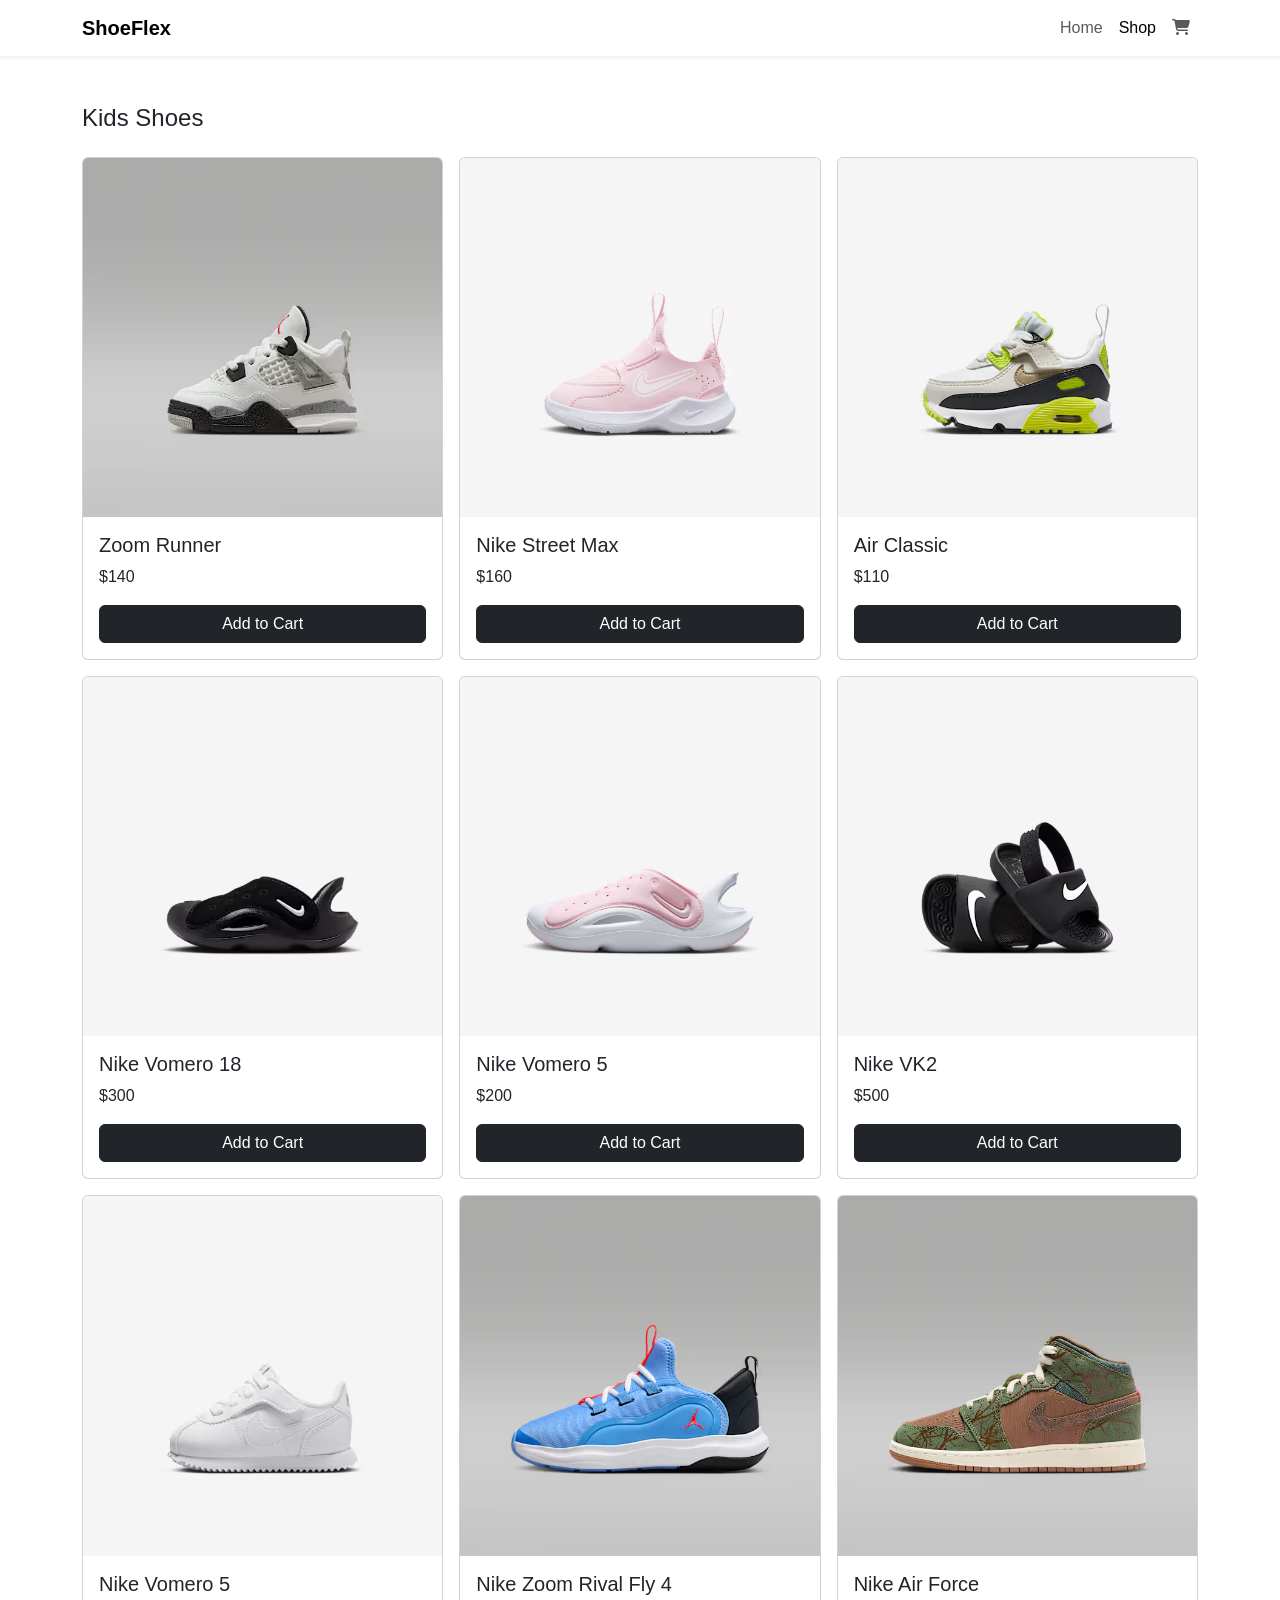
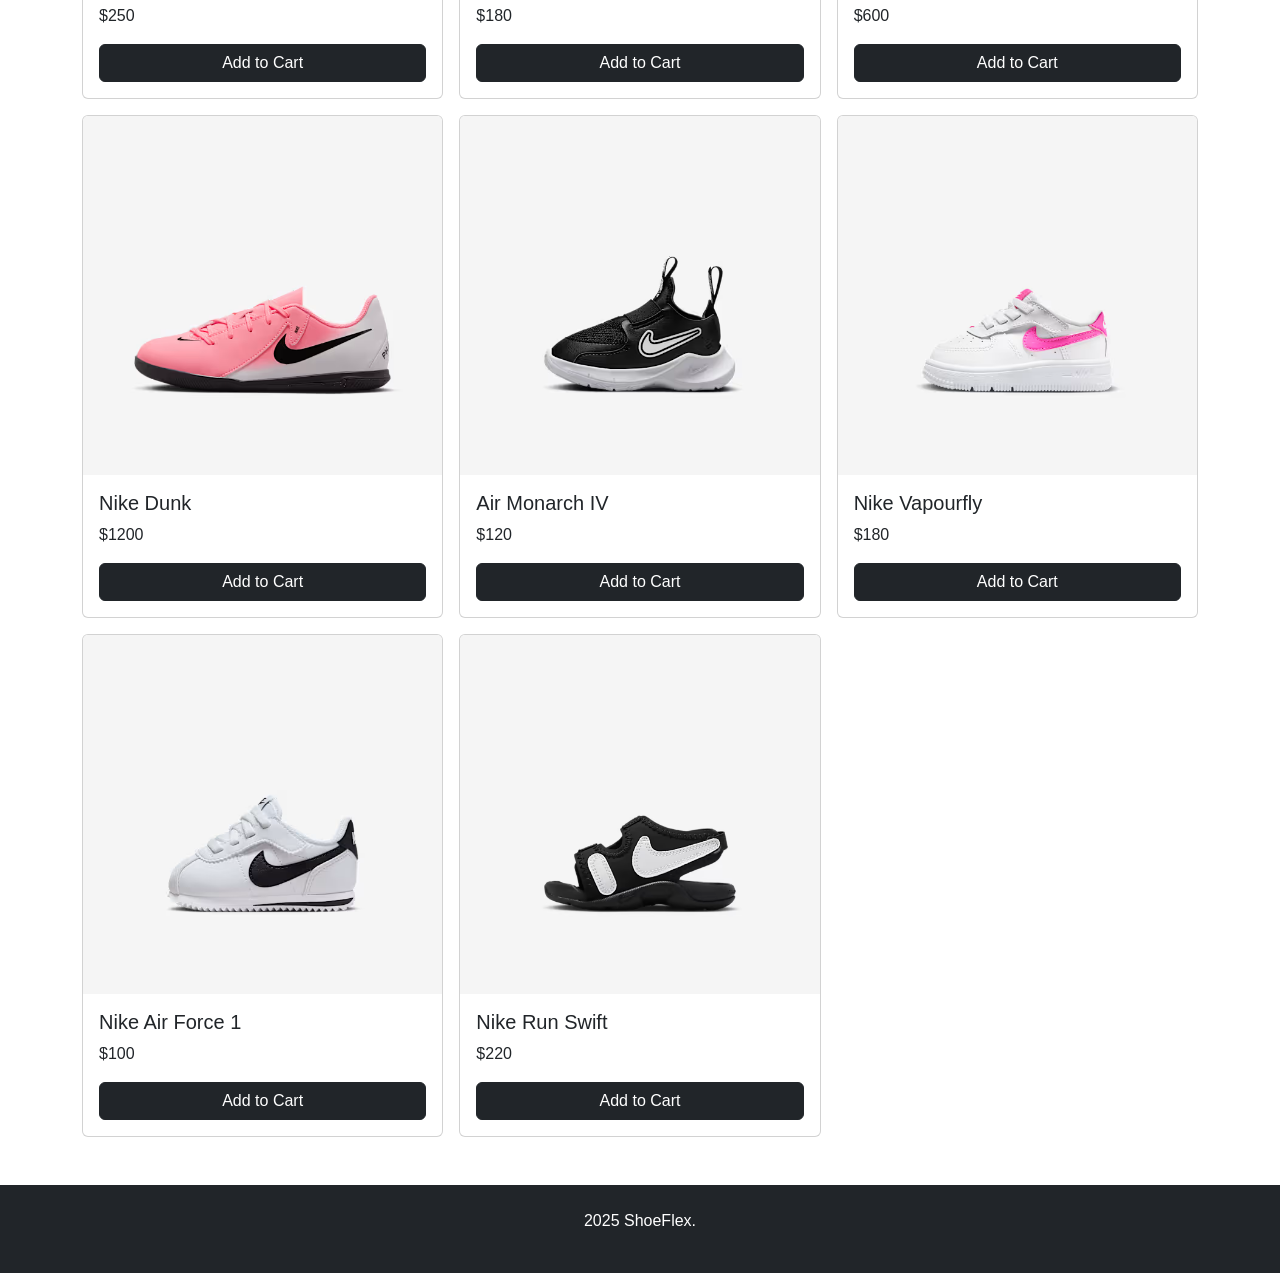
<file: kids.html>
<!DOCTYPE html>
<html lang="en">

<head>
    <meta charset="UTF-8" />
    <meta name="viewport" content="width=device-width, initial-scale=1.0" />
    <title>ShoeFlex | Kids Shoes</title>
    <link href="https://cdn.jsdelivr.net/npm/bootstrap@5.3.3/dist/css/bootstrap.min.css" rel="stylesheet" />
    <link href="https://cdnjs.cloudflare.com/ajax/libs/font-awesome/6.5.0/css/all.min.css" rel="stylesheet" />
    <style>
        body {
            font-family: 'Inter', sans-serif;
        }

       
    </style>
</head>

<body>

    <div class="main">
        <nav class="navbar navbar-expand-lg navbar-light bg-white shadow-sm">
            <div class="container">
                <a class="navbar-brand fw-bold" href="#">ShoeFlex</a>
                <button class="navbar-toggler" type="button" data-bs-toggle="collapse" data-bs-target="#navbarNav">
                    <span class="navbar-toggler-icon"></span>
                </button>
                <div class="collapse navbar-collapse" id="navbarNav">
                    <ul class="navbar-nav ms-auto">
                        <li class="nav-item"><a class="nav-link" href="index.html">Home</a></li>
                        <li class="nav-item"><a class="nav-link active" href="#">Shop</a></li>
                        <li class="nav-item"><a class="nav-link" href="#"><i class="fas fa-shopping-cart"></i></a></li>
                    </ul>
                </div>
            </div>
        </nav>


        <div class="container py-5">
            <div class="row">
                <div class="col-md-12">
                    <div class="d-flex justify-content-between align-items-center mb-3">
                        <h4>Kids Shoes</h4>

                    </div>
                    <div class="row g-3">
                        <div class="col-md-4">
                            <div class="card product-card">
                                <img src="im51.avif" class="card-img-top" alt="Shoe">
                                <div class="card-body">
                                    <h5 class="card-title">Zoom Runner</h5>
                                    <p class="card-text">$140</p>
                                    <a href="#" class="btn btn-dark w-100">Add to Cart</a>
                                </div>
                            </div>
                        </div>
                        <div class="col-md-4">
                            <div class="card product-card">
                                <img src="im52.avif" class="card-img-top" alt="Shoe">
                                <div class="card-body">
                                    <h5 class="card-title">Nike Street Max</h5>
                                    <p class="card-text">$160</p>
                                    <a href="#" class="btn btn-dark w-100">Add to Cart</a>
                                </div>
                            </div>
                        </div>
                        <div class="col-md-4">
                            <div class="card product-card">
                                <img src="im53.avif" class="card-img-top" alt="Shoe">
                                <div class="card-body">
                                    <h5 class="card-title">Air Classic</h5>
                                    <p class="card-text">$110</p>
                                    <a href="#" class="btn btn-dark w-100">Add to Cart</a>
                                </div>
                            </div>
                        </div>
                        <div class="col-md-4">
                            <div class="card product-card">
                                <img src="im54.avif" class="card-img-top" alt="Shoe">
                                <div class="card-body">
                                    <h5 class="card-title">Nike Vomero 18</h5>
                                    <p class="card-text">$300</p>
                                    <a href="#" class="btn btn-dark w-100">Add to Cart</a>
                                </div>
                            </div>
                        </div>
                        <div class="col-md-4">
                            <div class="card product-card">
                                <img src="im55.avif" class="card-img-top" alt="Shoe">
                                <div class="card-body">
                                    <h5 class="card-title">Nike Vomero 5</h5>
                                    <p class="card-text">$200</p>
                                    <a href="#" class="btn btn-dark w-100">Add to Cart</a>
                                </div>
                            </div>
                        </div>
                        <div class="col-md-4">
                            <div class="card product-card">
                                <img src="im56.avif" class="card-img-top" alt="Shoe">
                                <div class="card-body">
                                    <h5 class="card-title">Nike VK2</h5>
                                    <p class="card-text">$500</p>
                                    <a href="#" class="btn btn-dark w-100">Add to Cart</a>
                                </div>
                            </div>
                        </div>
                        <div class="col-md-4">
                            <div class="card product-card">
                                <img src="im57.avif" class="card-img-top" alt="Shoe">
                                <div class="card-body">
                                    <h5 class="card-title">Nike Vomero 5</h5>
                                    <p class="card-text">$250</p>
                                    <a href="#" class="btn btn-dark w-100">Add to Cart</a>
                                </div>
                            </div>
                        </div>
                        <div class="col-md-4">
                            <div class="card product-card">
                                <img src="im58.avif" class="card-img-top" alt="Shoe">
                                <div class="card-body">
                                    <h5 class="card-title">Nike Zoom Rival Fly 4</h5>
                                    <p class="card-text">$180</p>
                                    <a href="#" class="btn btn-dark w-100">Add to Cart</a>
                                </div>
                            </div>
                        </div>
                        <div class="col-md-4">
                            <div class="card product-card">
                                <img src="im59.avif" class="card-img-top" alt="Shoe">
                                <div class="card-body">
                                    <h5 class="card-title">Nike Air Force</h5>
                                    <p class="card-text">$600</p>
                                    <a href="#" class="btn btn-dark w-100">Add to Cart</a>
                                </div>
                            </div>
                        </div>
                        <div class="col-md-4">
                            <div class="card product-card">
                                <img src="im60.avif" class="card-img-top" alt="Shoe">
                                <div class="card-body">
                                    <h5 class="card-title">Nike Dunk</h5>
                                    <p class="card-text">$1200</p>
                                    <a href="#" class="btn btn-dark w-100">Add to Cart</a>
                                </div>
                            </div>
                        </div>
                        <div class="col-md-4">
                            <div class="card product-card">
                                <img src="im64.avif" class="card-img-top" alt="Shoe">
                                <div class="card-body">
                                    <h5 class="card-title">Air Monarch IV</h5>
                                    <p class="card-text">$120</p>
                                    <a href="#" class="btn btn-dark w-100">Add to Cart</a>
                                </div>
                            </div>
                        </div>
                        <div class="col-md-4">
                            <div class="card product-card">
                                <img src="im62.avif" class="card-img-top" alt="Shoe">
                                <div class="card-body">
                                    <h5 class="card-title">Nike Vapourfly</h5>
                                    <p class="card-text">$180</p>
                                    <a href="#" class="btn btn-dark w-100">Add to Cart</a>
                                </div>
                            </div>
                        </div>
                        <div class="col-md-4">
                            <div class="card product-card">
                                <img src="im63.avif" class="card-img-top" alt="Shoe">
                                <div class="card-body">
                                    <h5 class="card-title">Nike Air Force 1</h5>
                                    <p class="card-text">$100</p>
                                    <a href="#" class="btn btn-dark w-100">Add to Cart</a>
                                </div>
                            </div>
                        </div>
                        <div class="col-md-4">
                            <div class="card product-card">
                                <img src="im65.avif" class="card-img-top" alt="Shoe">
                                <div class="card-body">
                                    <h5 class="card-title">Nike Run Swift</h5>
                                    <p class="card-text">$220</p>
                                    <a href="#" class="btn btn-dark w-100">Add to Cart</a>
                                </div>
                            </div>
                        </div>

                    </div>
                </div>
            </div>
        </div>



        <footer class="bg-dark text-white text-center py-4">
            <div class="container">
                <p> 2025 ShoeFlex.</p>
            </div>
        </footer>
    </div>
    <script src="https://cdn.jsdelivr.net/npm/bootstrap@5.3.3/dist/js/bootstrap.bundle.min.js"></script>
    <script src="script.js"></script>
</body>

</html>
</file>
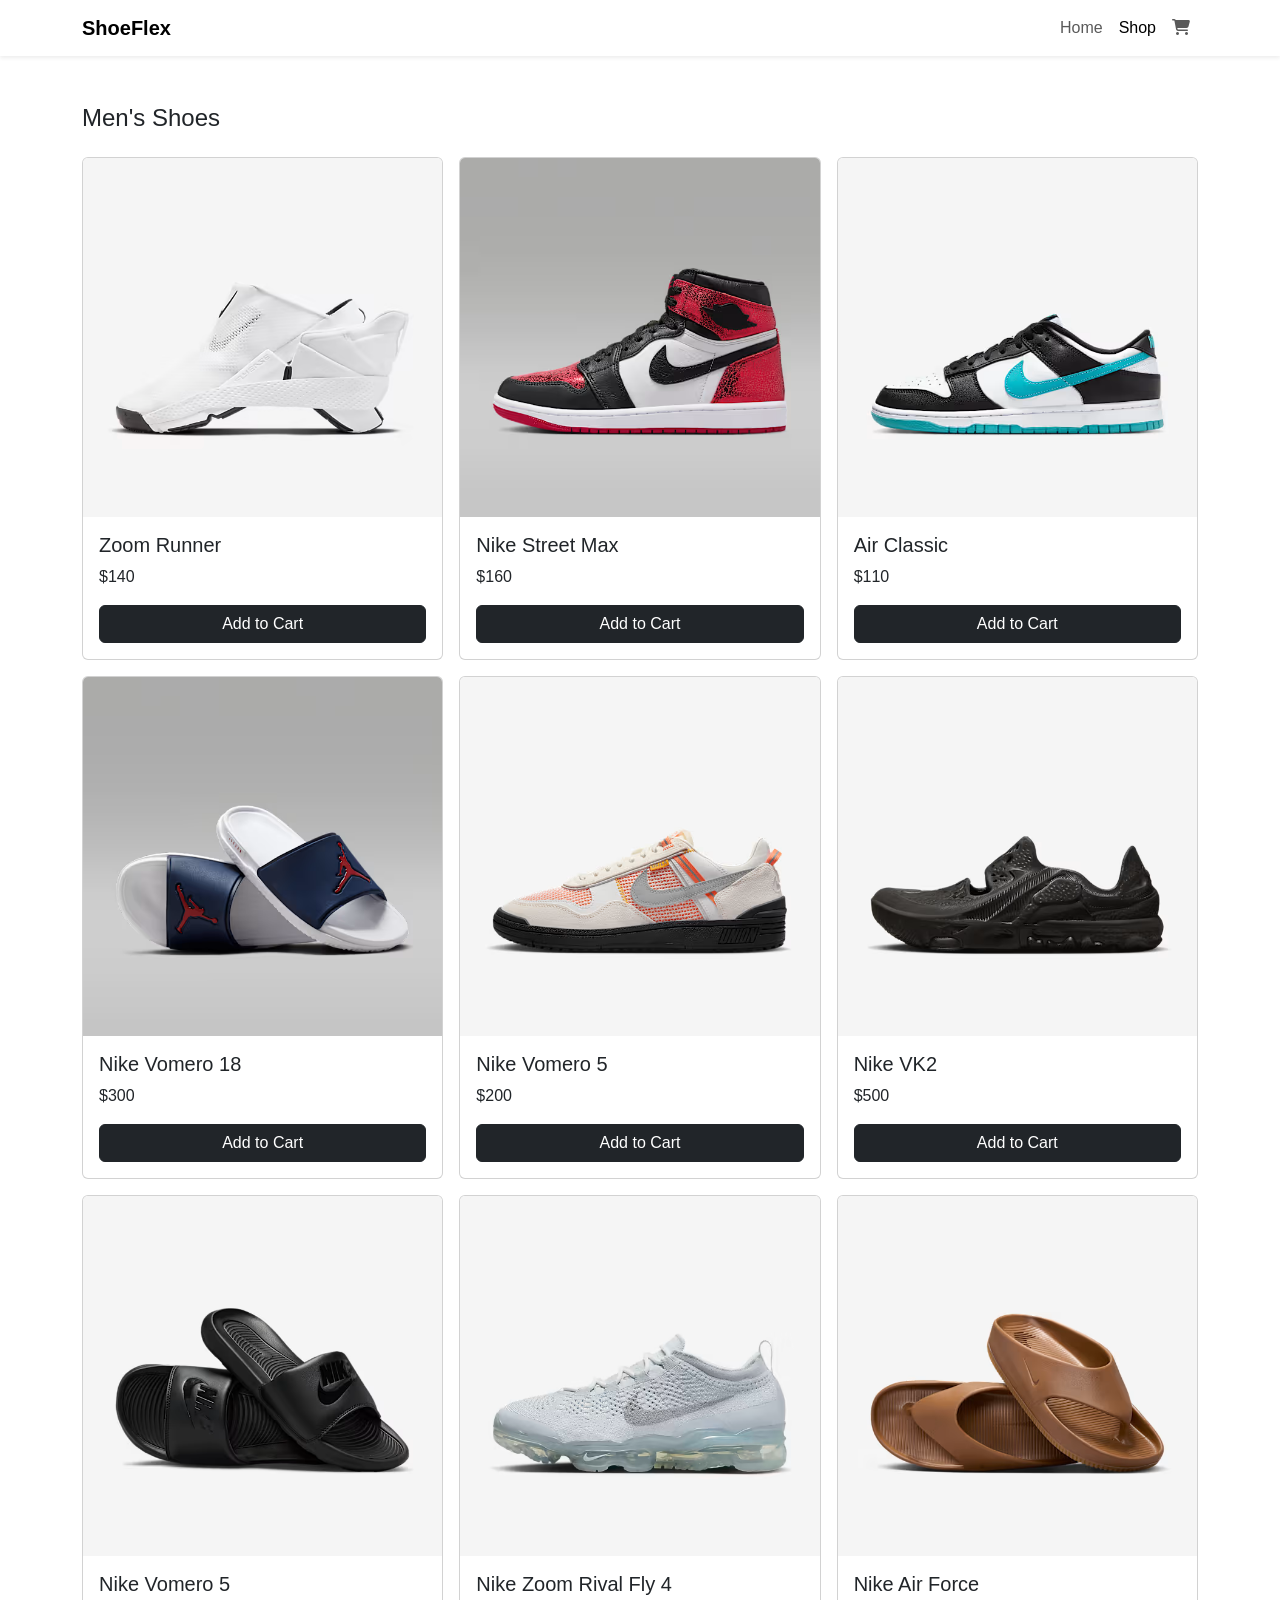
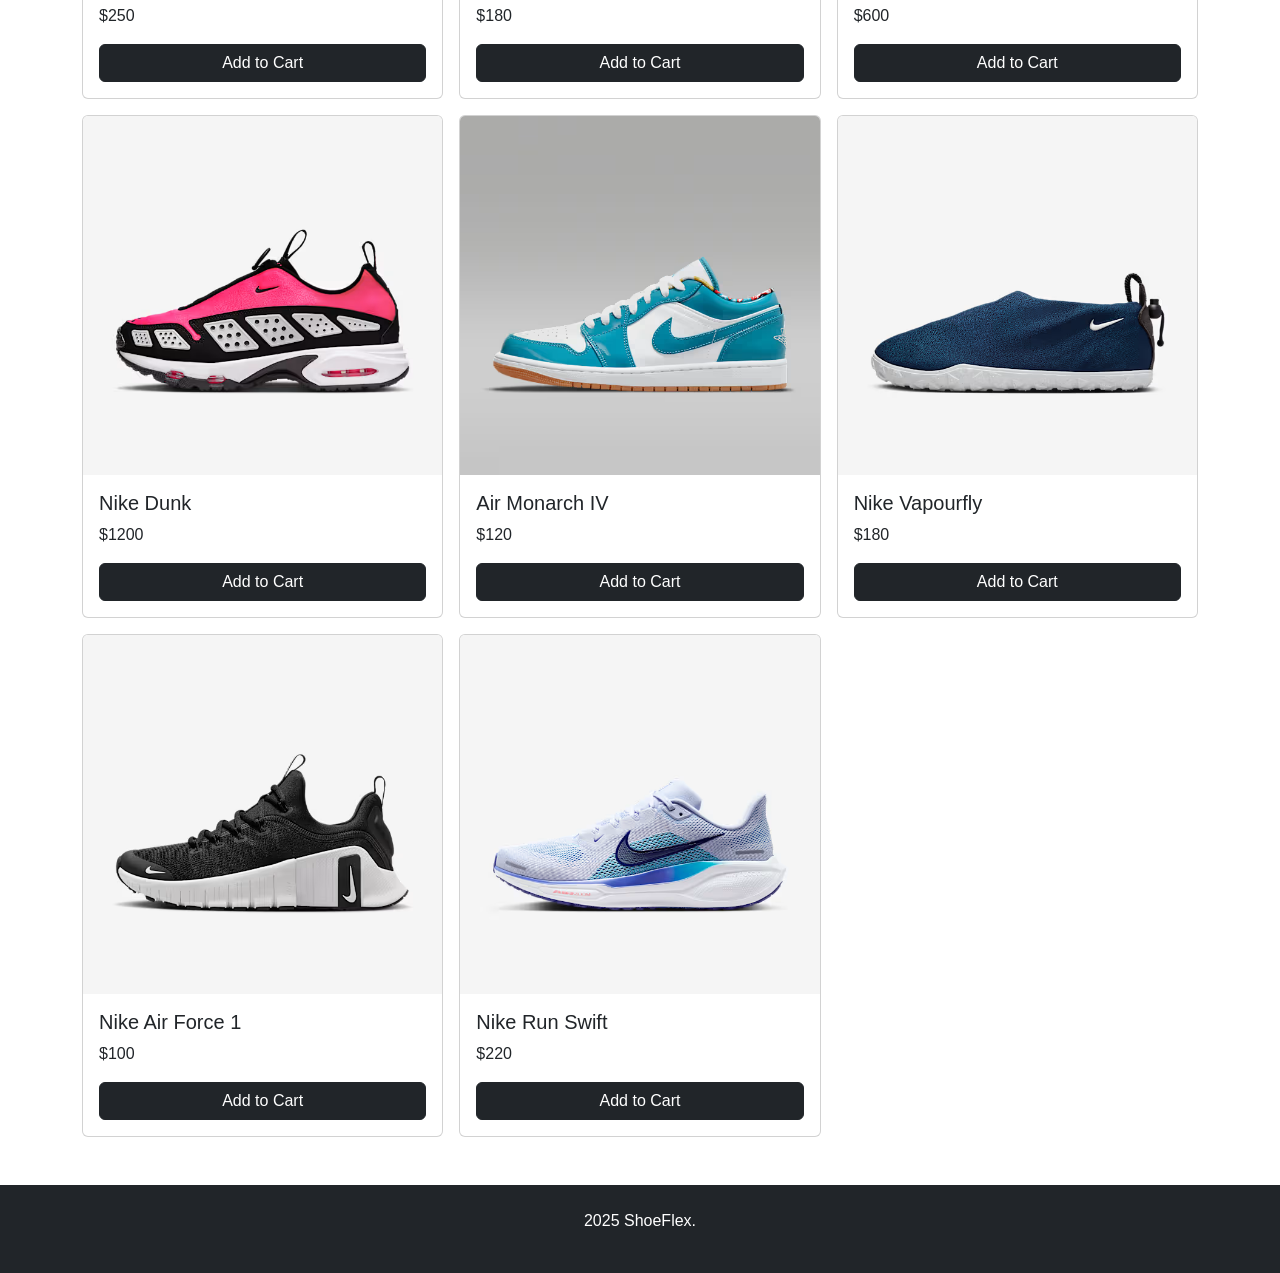
<file: men.html>
<!DOCTYPE html>
<html lang="en">

<head>
    <meta charset="UTF-8" />
    <meta name="viewport" content="width=device-width, initial-scale=1.0" />
    <title>ShoeFlex | Men's Shoes</title>
    <link href="https://cdn.jsdelivr.net/npm/bootstrap@5.3.3/dist/css/bootstrap.min.css" rel="stylesheet" />
    <link href="https://cdnjs.cloudflare.com/ajax/libs/font-awesome/6.5.0/css/all.min.css" rel="stylesheet" />
    <style>
        body {
            font-family: 'Inter', sans-serif;
        }

       
    </style>
</head>

<body>

    <div class="main">
        <nav class="navbar navbar-expand-lg navbar-light bg-white shadow-sm">
            <div class="container">
                <a class="navbar-brand fw-bold" href="#">ShoeFlex</a>
                <button class="navbar-toggler" type="button" data-bs-toggle="collapse" data-bs-target="#navbarNav">
                    <span class="navbar-toggler-icon"></span>
                </button>
                <div class="collapse navbar-collapse" id="navbarNav">
                    <ul class="navbar-nav ms-auto">
                        <li class="nav-item"><a class="nav-link" href="index.html">Home</a></li>
                        <li class="nav-item"><a class="nav-link active" href="#">Shop</a></li>
                        <li class="nav-item"><a class="nav-link" href="#"><i class="fas fa-shopping-cart"></i></a></li>
                    </ul>
                </div>
            </div>
        </nav>


        <div class="container py-5">
            <div class="row">
                <div class="col-md-12">
                    <div class="d-flex justify-content-between align-items-center mb-3">
                        <h4>Men's Shoes</h4>

                    </div>
                    <div class="row g-3">
                        <div class="col-md-4">
                            <div class="card product-card">
                                <img src="im1.avif" class="card-img-top" alt="Shoe">
                                <div class="card-body">
                                    <h5 class="card-title">Zoom Runner</h5>
                                    <p class="card-text">$140</p>
                                    <a href="#" class="btn btn-dark w-100">Add to Cart</a>
                                </div>
                            </div>
                        </div>
                        <div class="col-md-4">
                            <div class="card product-card">
                                <img src="im2.avif" class="card-img-top" alt="Shoe">
                                <div class="card-body">
                                    <h5 class="card-title">Nike Street Max</h5>
                                    <p class="card-text">$160</p>
                                    <a href="#" class="btn btn-dark w-100">Add to Cart</a>
                                </div>
                            </div>
                        </div>
                        <div class="col-md-4">
                            <div class="card product-card">
                                <img src="im3.avif" class="card-img-top" alt="Shoe">
                                <div class="card-body">
                                    <h5 class="card-title">Air Classic</h5>
                                    <p class="card-text">$110</p>
                                    <a href="#" class="btn btn-dark w-100">Add to Cart</a>
                                </div>
                            </div>
                        </div>
                        <div class="col-md-4">
                            <div class="card product-card">
                                <img src="im4.avif" class="card-img-top" alt="Shoe">
                                <div class="card-body">
                                    <h5 class="card-title">Nike Vomero 18</h5>
                                    <p class="card-text">$300</p>
                                    <a href="#" class="btn btn-dark w-100">Add to Cart</a>
                                </div>
                            </div>
                        </div>
                        <div class="col-md-4">
                            <div class="card product-card">
                                <img src="im5.avif" class="card-img-top" alt="Shoe">
                                <div class="card-body">
                                    <h5 class="card-title">Nike Vomero 5</h5>
                                    <p class="card-text">$200</p>
                                    <a href="#" class="btn btn-dark w-100">Add to Cart</a>
                                </div>
                            </div>
                        </div>
                        <div class="col-md-4">
                            <div class="card product-card">
                                <img src="im6.avif" class="card-img-top" alt="Shoe">
                                <div class="card-body">
                                    <h5 class="card-title">Nike VK2</h5>
                                    <p class="card-text">$500</p>
                                    <a href="#" class="btn btn-dark w-100">Add to Cart</a>
                                </div>
                            </div>
                        </div>
                        <div class="col-md-4">
                            <div class="card product-card">
                                <img src="im7.avif" class="card-img-top" alt="Shoe">
                                <div class="card-body">
                                    <h5 class="card-title">Nike Vomero 5</h5>
                                    <p class="card-text">$250</p>
                                    <a href="#" class="btn btn-dark w-100">Add to Cart</a>
                                </div>
                            </div>
                        </div>
                        <div class="col-md-4">
                            <div class="card product-card">
                                <img src="im8.avif" class="card-img-top" alt="Shoe">
                                <div class="card-body">
                                    <h5 class="card-title">Nike Zoom Rival Fly 4</h5>
                                    <p class="card-text">$180</p>
                                    <a href="#" class="btn btn-dark w-100">Add to Cart</a>
                                </div>
                            </div>
                        </div>
                        <div class="col-md-4">
                            <div class="card product-card">
                                <img src="im9.avif" class="card-img-top" alt="Shoe">
                                <div class="card-body">
                                    <h5 class="card-title">Nike Air Force</h5>
                                    <p class="card-text">$600</p>
                                    <a href="#" class="btn btn-dark w-100">Add to Cart</a>
                                </div>
                            </div>
                        </div>
                        <div class="col-md-4">
                            <div class="card product-card">
                                <img src="im10.avif" class="card-img-top" alt="Shoe">
                                <div class="card-body">
                                    <h5 class="card-title">Nike Dunk</h5>
                                    <p class="card-text">$1200</p>
                                    <a href="#" class="btn btn-dark w-100">Add to Cart</a>
                                </div>
                            </div>
                        </div>
                        <div class="col-md-4">
                            <div class="card product-card">
                                <img src="im11.avif" class="card-img-top" alt="Shoe">
                                <div class="card-body">
                                    <h5 class="card-title">Air Monarch IV</h5>
                                    <p class="card-text">$120</p>
                                    <a href="#" class="btn btn-dark w-100">Add to Cart</a>
                                </div>
                            </div>
                        </div>
                        <div class="col-md-4">
                            <div class="card product-card">
                                <img src="im12.avif" class="card-img-top" alt="Shoe">
                                <div class="card-body">
                                    <h5 class="card-title">Nike Vapourfly</h5>
                                    <p class="card-text">$180</p>
                                    <a href="#" class="btn btn-dark w-100">Add to Cart</a>
                                </div>
                            </div>
                        </div>
                        <div class="col-md-4">
                            <div class="card product-card">
                                <img src="25.avif" class="card-img-top" alt="Shoe">
                                <div class="card-body">
                                    <h5 class="card-title">Nike Air Force 1</h5>
                                    <p class="card-text">$100</p>
                                    <a href="#" class="btn btn-dark w-100">Add to Cart</a>
                                </div>
                            </div>
                        </div>
                        <div class="col-md-4">
                            <div class="card product-card">
                                <img src="24.avif" class="card-img-top" alt="Shoe">
                                <div class="card-body">
                                    <h5 class="card-title">Nike Run Swift</h5>
                                    <p class="card-text">$220</p>
                                    <a href="#" class="btn btn-dark w-100">Add to Cart</a>
                                </div>
                            </div>
                        </div>

                    </div>
                </div>
            </div>
        </div>



        <footer class="bg-dark text-white text-center py-4">
            <div class="container">
                <p> 2025 ShoeFlex.</p>
            </div>
        </footer>
    </div>
    <script src="https://cdn.jsdelivr.net/npm/bootstrap@5.3.3/dist/js/bootstrap.bundle.min.js"></script>
    <script src="script.js"></script>
</body>

</html>
</file>
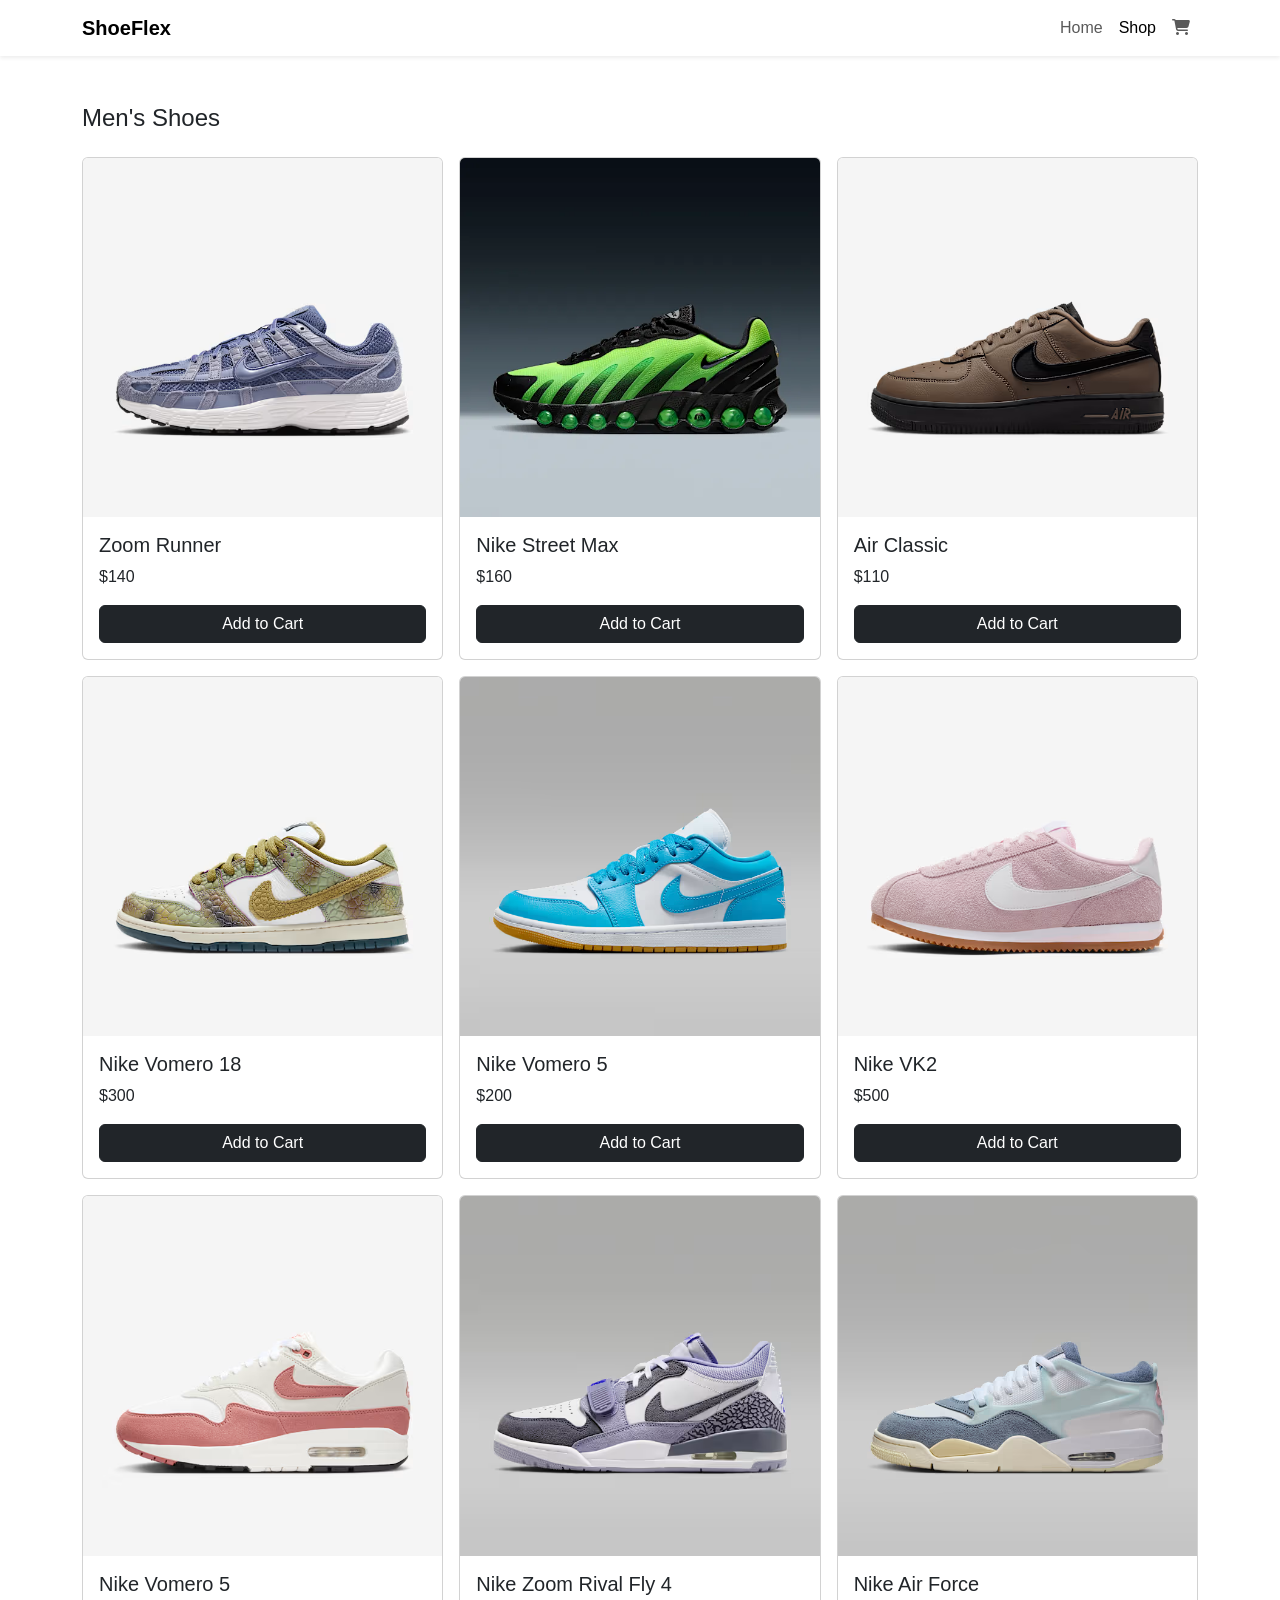
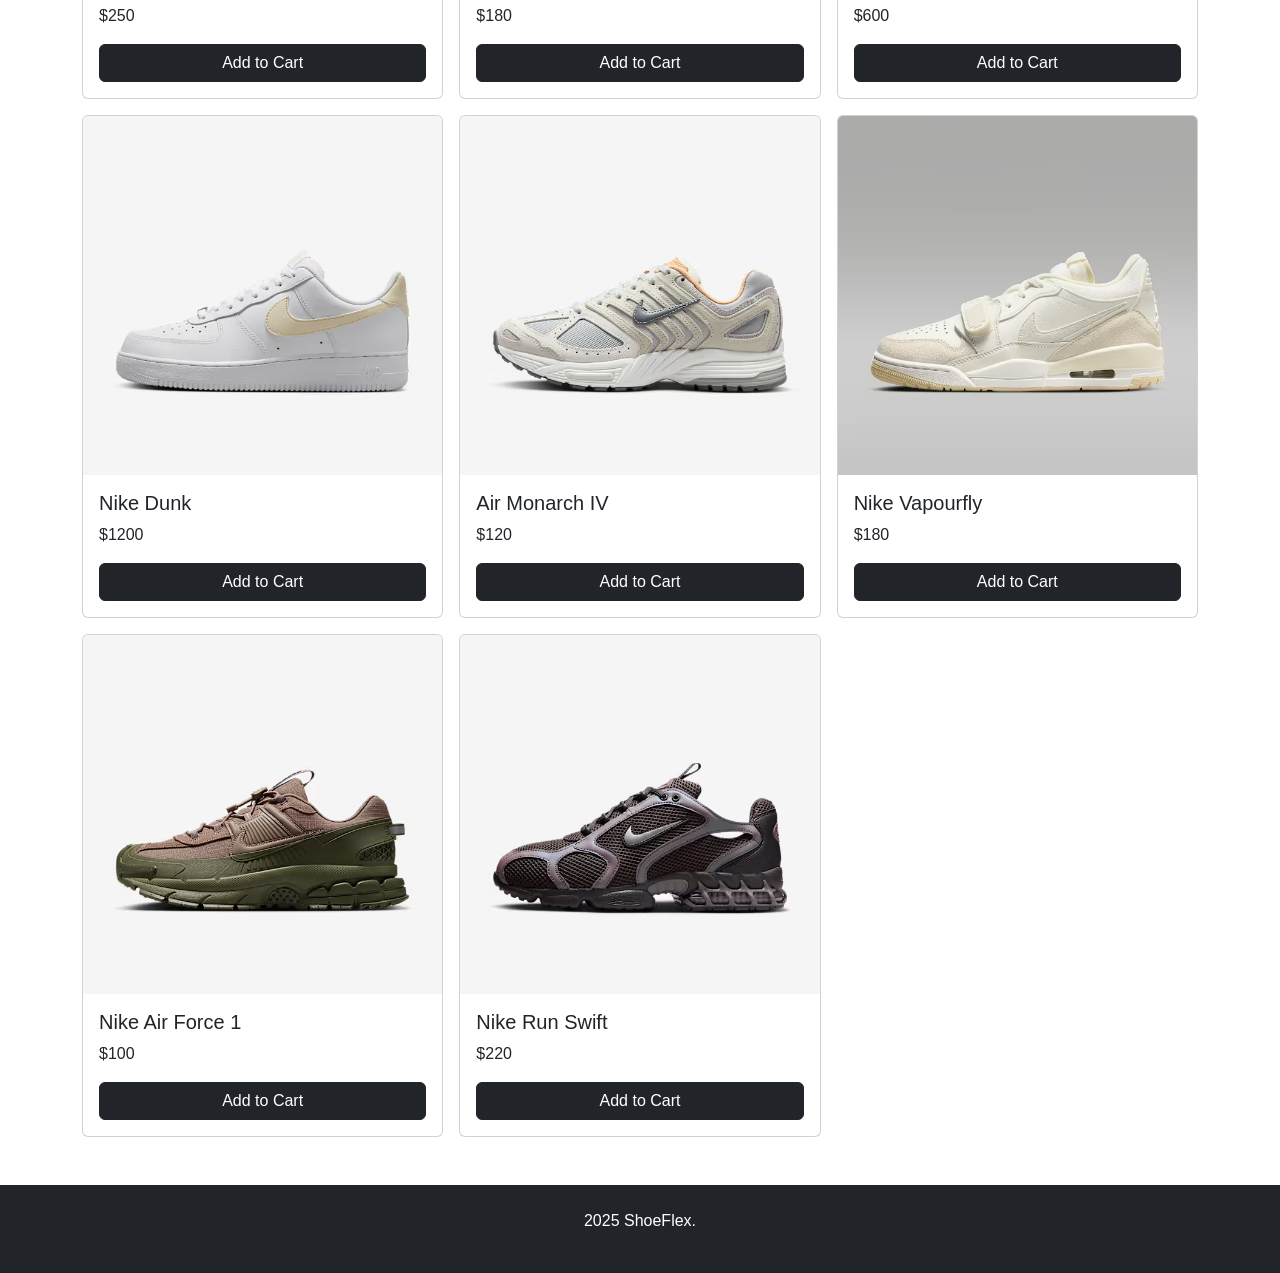
<file: sale.html>
<!DOCTYPE html>
<html lang="en">

<head>
    <meta charset="UTF-8" />
    <meta name="viewport" content="width=device-width, initial-scale=1.0" />
    <title>ShoeFlex | Men's Shoes</title>
    <link href="https://cdn.jsdelivr.net/npm/bootstrap@5.3.3/dist/css/bootstrap.min.css" rel="stylesheet" />
    <link href="https://cdnjs.cloudflare.com/ajax/libs/font-awesome/6.5.0/css/all.min.css" rel="stylesheet" />
    <style>
        body {
            font-family: 'Inter', sans-serif;
        }

       
    </style>
</head>

<body>

    <div class="main">
        <nav class="navbar navbar-expand-lg navbar-light bg-white shadow-sm">
            <div class="container">
                <a class="navbar-brand fw-bold" href="#">ShoeFlex</a>
                <button class="navbar-toggler" type="button" data-bs-toggle="collapse" data-bs-target="#navbarNav">
                    <span class="navbar-toggler-icon"></span>
                </button>
                <div class="collapse navbar-collapse" id="navbarNav">
                    <ul class="navbar-nav ms-auto">
                        <li class="nav-item"><a class="nav-link" href="index.html">Home</a></li>
                        <li class="nav-item"><a class="nav-link active" href="#">Shop</a></li>
                        <li class="nav-item"><a class="nav-link" href="#"><i class="fas fa-shopping-cart"></i></a></li>
                    </ul>
                </div>
            </div>
        </nav>


        <div class="container py-5">
            <div class="row">
                <div class="col-md-12">
                    <div class="d-flex justify-content-between align-items-center mb-3">
                        <h4>Men's Shoes</h4>

                    </div>
                    <div class="row g-3">
                        <div class="col-md-4">
                            <div class="card product-card">
                                <img src="s1.avif" class="card-img-top" alt="Shoe">
                                <div class="card-body">
                                    <h5 class="card-title">Zoom Runner</h5>
                                    <p class="card-text">$140</p>
                                    <a href="#" class="btn btn-dark w-100">Add to Cart</a>
                                </div>
                            </div>
                        </div>
                        <div class="col-md-4">
                            <div class="card product-card">
                                <img src="AIR+MAX+DN8+AMD.png" class="card-img-top" alt="Shoe">
                                <div class="card-body">
                                    <h5 class="card-title">Nike Street Max</h5>
                                    <p class="card-text">$160</p>
                                    <a href="#" class="btn btn-dark w-100">Add to Cart</a>
                                </div>
                            </div>
                        </div>
                        <div class="col-md-4">
                            <div class="card product-card">
                                <img src="s11.avif" class="card-img-top" alt="Shoe">
                                <div class="card-body">
                                    <h5 class="card-title">Air Classic</h5>
                                    <p class="card-text">$110</p>
                                    <a href="#" class="btn btn-dark w-100">Add to Cart</a>
                                </div>
                            </div>
                        </div>
                        <div class="col-md-4">
                            <div class="card product-card">
                                <img src="s12.avif" class="card-img-top" alt="Shoe">
                                <div class="card-body">
                                    <h5 class="card-title">Nike Vomero 18</h5>
                                    <p class="card-text">$300</p>
                                    <a href="#" class="btn btn-dark w-100">Add to Cart</a>
                                </div>
                            </div>
                        </div>
                        <div class="col-md-4">
                            <div class="card product-card">
                                <img src="s13.avif" class="card-img-top" alt="Shoe">
                                <div class="card-body">
                                    <h5 class="card-title">Nike Vomero 5</h5>
                                    <p class="card-text">$200</p>
                                    <a href="#" class="btn btn-dark w-100">Add to Cart</a>
                                </div>
                            </div>
                        </div>
                        <div class="col-md-4">
                            <div class="card product-card">
                                <img src="s14.avif" class="card-img-top" alt="Shoe">
                                <div class="card-body">
                                    <h5 class="card-title">Nike VK2</h5>
                                    <p class="card-text">$500</p>
                                    <a href="#" class="btn btn-dark w-100">Add to Cart</a>
                                </div>
                            </div>
                        </div>
                        <div class="col-md-4">
                            <div class="card product-card">
                                <img src="s15.avif" class="card-img-top" alt="Shoe">
                                <div class="card-body">
                                    <h5 class="card-title">Nike Vomero 5</h5>
                                    <p class="card-text">$250</p>
                                    <a href="#" class="btn btn-dark w-100">Add to Cart</a>
                                </div>
                            </div>
                        </div>
                        <div class="col-md-4">
                            <div class="card product-card">
                                <img src="s2.avif" class="card-img-top" alt="Shoe">
                                <div class="card-body">
                                    <h5 class="card-title">Nike Zoom Rival Fly 4</h5>
                                    <p class="card-text">$180</p>
                                    <a href="#" class="btn btn-dark w-100">Add to Cart</a>
                                </div>
                            </div>
                        </div>
                        <div class="col-md-4">
                            <div class="card product-card">
                                <img src="s3.avif" class="card-img-top" alt="Shoe">
                                <div class="card-body">
                                    <h5 class="card-title">Nike Air Force</h5>
                                    <p class="card-text">$600</p>
                                    <a href="#" class="btn btn-dark w-100">Add to Cart</a>
                                </div>
                            </div>
                        </div>
                        <div class="col-md-4">
                            <div class="card product-card">
                                <img src="s4.avif" class="card-img-top" alt="Shoe">
                                <div class="card-body">
                                    <h5 class="card-title">Nike Dunk</h5>
                                    <p class="card-text">$1200</p>
                                    <a href="#" class="btn btn-dark w-100">Add to Cart</a>
                                </div>
                            </div>
                        </div>
                        <div class="col-md-4">
                            <div class="card product-card">
                                <img src="s5.avif" class="card-img-top" alt="Shoe">
                                <div class="card-body">
                                    <h5 class="card-title">Air Monarch IV</h5>
                                    <p class="card-text">$120</p>
                                    <a href="#" class="btn btn-dark w-100">Add to Cart</a>
                                </div>
                            </div>
                        </div>
                        <div class="col-md-4">
                            <div class="card product-card">
                                <img src="s6.avif" class="card-img-top" alt="Shoe">
                                <div class="card-body">
                                    <h5 class="card-title">Nike Vapourfly</h5>
                                    <p class="card-text">$180</p>
                                    <a href="#" class="btn btn-dark w-100">Add to Cart</a>
                                </div>
                            </div>
                        </div>
                        <div class="col-md-4">
                            <div class="card product-card">
                                <img src="s7.avif" class="card-img-top" alt="Shoe">
                                <div class="card-body">
                                    <h5 class="card-title">Nike Air Force 1</h5>
                                    <p class="card-text">$100</p>
                                    <a href="#" class="btn btn-dark w-100">Add to Cart</a>
                                </div>
                            </div>
                        </div>
                        <div class="col-md-4">
                            <div class="card product-card">
                                <img src="s8.avif" class="card-img-top" alt="Shoe">
                                <div class="card-body">
                                    <h5 class="card-title">Nike Run Swift</h5>
                                    <p class="card-text">$220</p>
                                    <a href="#" class="btn btn-dark w-100">Add to Cart</a>
                                </div>
                            </div>
                        </div>

                    </div>
                </div>
            </div>
        </div>



        <footer class="bg-dark text-white text-center py-4">
            <div class="container">
                <p> 2025 ShoeFlex.</p>
            </div>
        </footer>
    </div>
    <script src="https://cdn.jsdelivr.net/npm/bootstrap@5.3.3/dist/js/bootstrap.bundle.min.js"></script>
    <script src="script.js"></script>
</body>

</html>
</file>
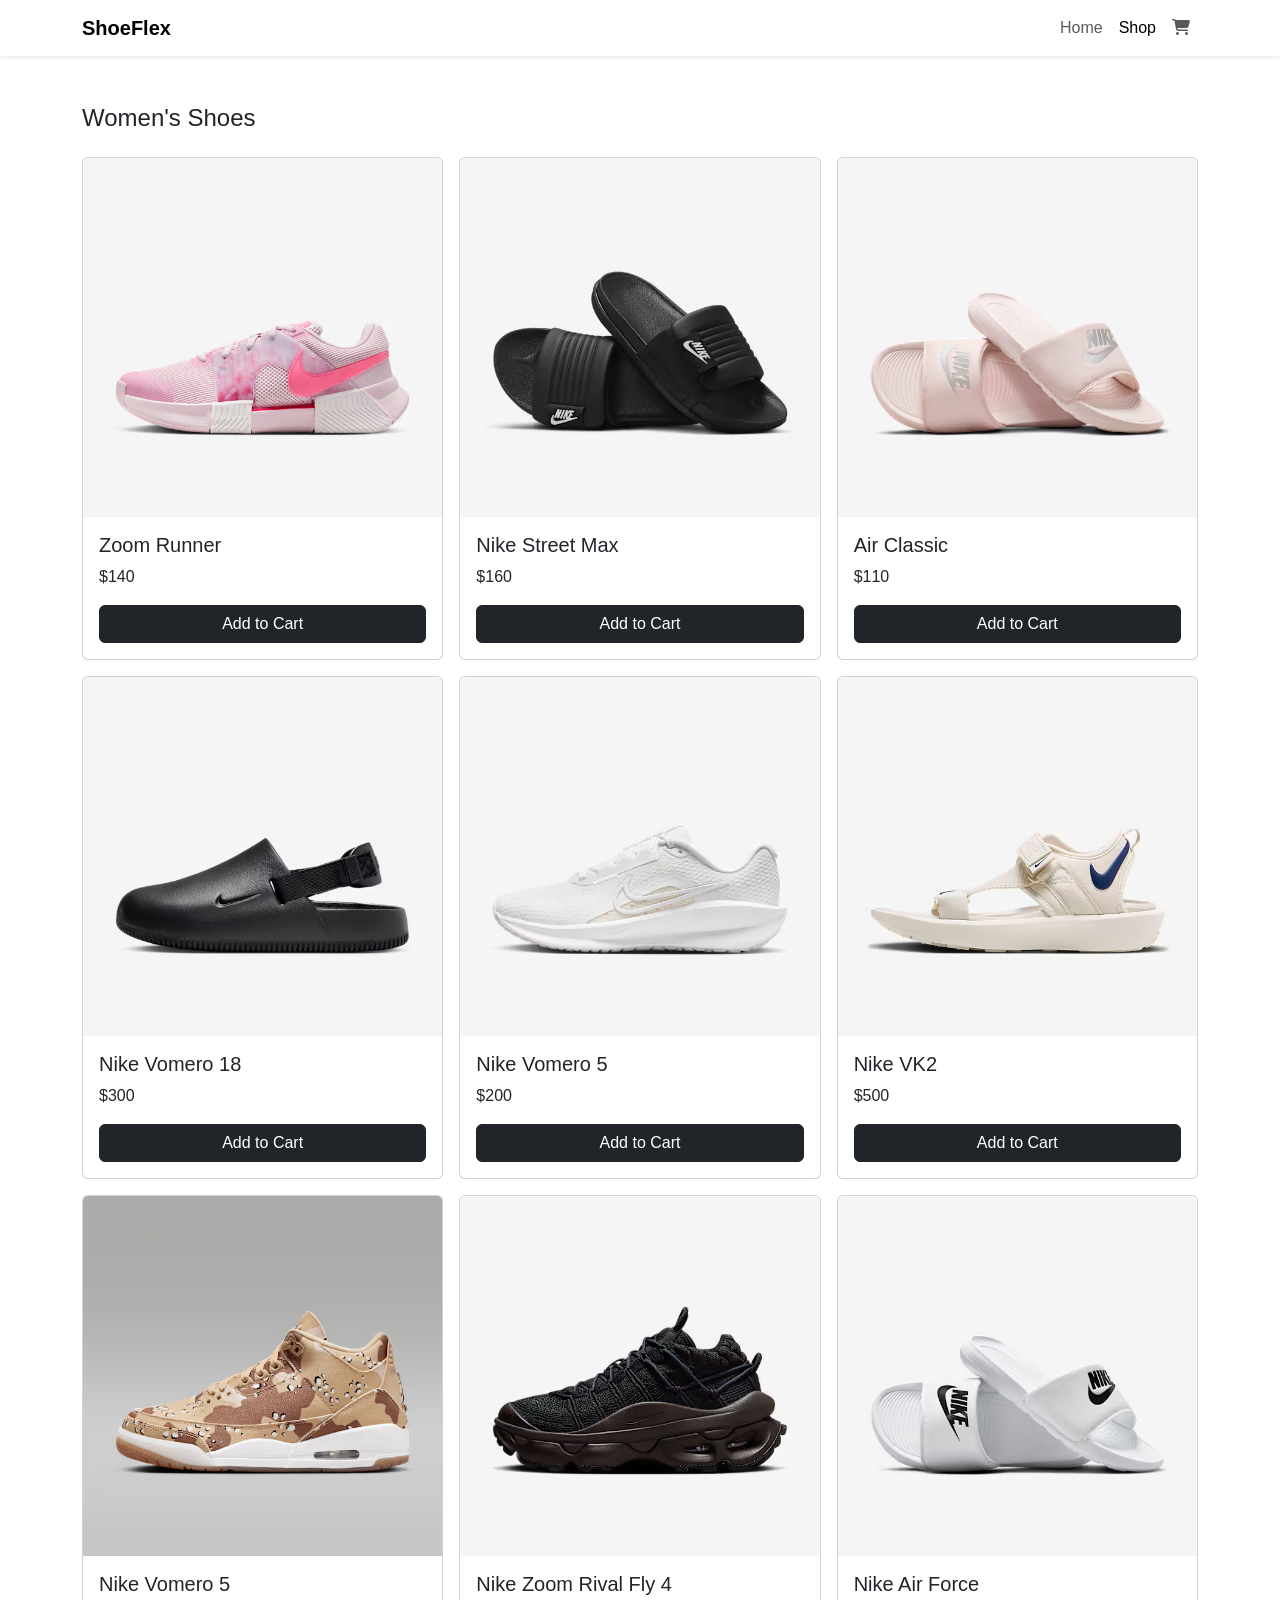
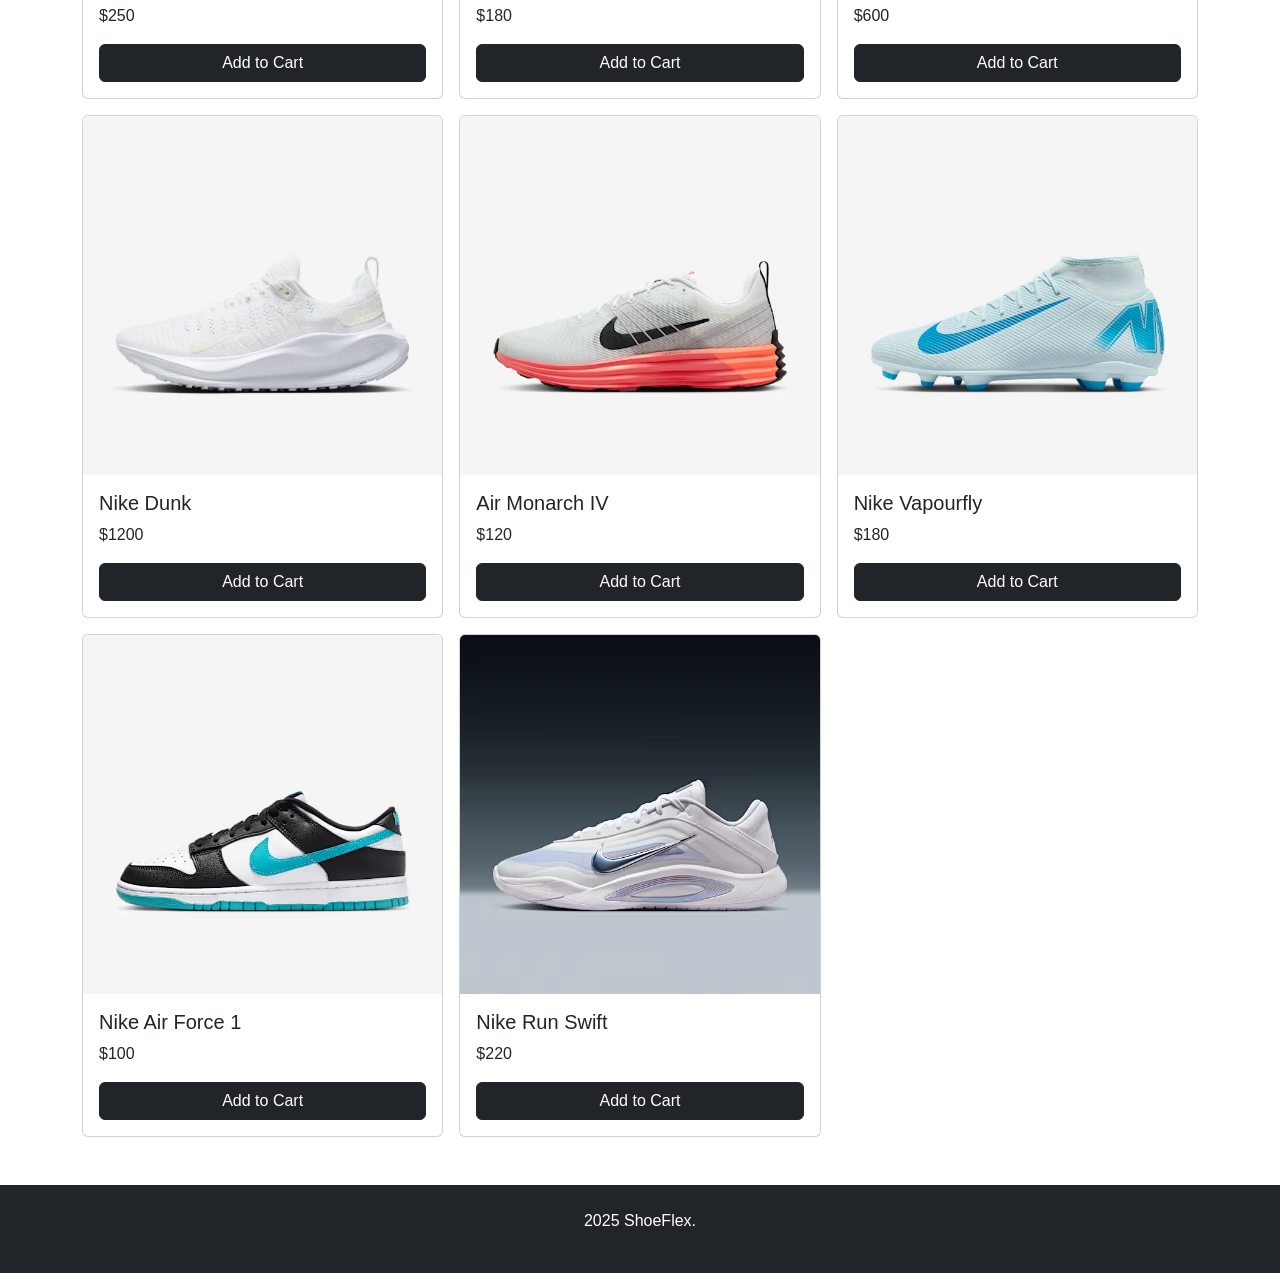
<file: women.html>
<!DOCTYPE html>
<html lang="en">

<head>
    <meta charset="UTF-8" />
    <meta name="viewport" content="width=device-width, initial-scale=1.0" />
    <title>ShoeFlex | Women's Shoes</title>
    <link href="https://cdn.jsdelivr.net/npm/bootstrap@5.3.3/dist/css/bootstrap.min.css" rel="stylesheet" />
    <link href="https://cdnjs.cloudflare.com/ajax/libs/font-awesome/6.5.0/css/all.min.css" rel="stylesheet" />
    <style>
        body {
            font-family: 'Inter', sans-serif;
        }

       
    </style>
</head>

<body>

    <div class="main">
        <nav class="navbar navbar-expand-lg navbar-light bg-white shadow-sm">
            <div class="container">
                <a class="navbar-brand fw-bold" href="#">ShoeFlex</a>
                <button class="navbar-toggler" type="button" data-bs-toggle="collapse" data-bs-target="#navbarNav">
                    <span class="navbar-toggler-icon"></span>
                </button>
                <div class="collapse navbar-collapse" id="navbarNav">
                    <ul class="navbar-nav ms-auto">
                        <li class="nav-item"><a class="nav-link" href="index.html">Home</a></li>
                        <li class="nav-item"><a class="nav-link active" href="#">Shop</a></li>
                        <li class="nav-item"><a class="nav-link" href="#"><i class="fas fa-shopping-cart"></i></a></li>
                    </ul>
                </div>
            </div>
        </nav>


        <div class="container py-5">
            <div class="row">
                <div class="col-md-12">
                    <div class="d-flex justify-content-between align-items-center mb-3">
                        <h4>Women's Shoes</h4>

                    </div>
                    <div class="row g-3">
                        <div class="col-md-4">
                            <div class="card product-card">
                                <img src="im21.avif" class="card-img-top" alt="Shoe">
                                <div class="card-body">
                                    <h5 class="card-title">Zoom Runner</h5>
                                    <p class="card-text">$140</p>
                                    <a href="#" class="btn btn-dark w-100">Add to Cart</a>
                                </div>
                            </div>
                        </div>
                        <div class="col-md-4">
                            <div class="card product-card">
                                <img src="im22.avif" class="card-img-top" alt="Shoe">
                                <div class="card-body">
                                    <h5 class="card-title">Nike Street Max</h5>
                                    <p class="card-text">$160</p>
                                    <a href="#" class="btn btn-dark w-100">Add to Cart</a>
                                </div>
                            </div>
                        </div>
                        <div class="col-md-4">
                            <div class="card product-card">
                                <img src="im23.avif" class="card-img-top" alt="Shoe">
                                <div class="card-body">
                                    <h5 class="card-title">Air Classic</h5>
                                    <p class="card-text">$110</p>
                                    <a href="#" class="btn btn-dark w-100">Add to Cart</a>
                                </div>
                            </div>
                        </div>
                        <div class="col-md-4">
                            <div class="card product-card">
                                <img src="im24.avif" class="card-img-top" alt="Shoe">
                                <div class="card-body">
                                    <h5 class="card-title">Nike Vomero 18</h5>
                                    <p class="card-text">$300</p>
                                    <a href="#" class="btn btn-dark w-100">Add to Cart</a>
                                </div>
                            </div>
                        </div>
                        <div class="col-md-4">
                            <div class="card product-card">
                                <img src="im25.avif" class="card-img-top" alt="Shoe">
                                <div class="card-body">
                                    <h5 class="card-title">Nike Vomero 5</h5>
                                    <p class="card-text">$200</p>
                                    <a href="#" class="btn btn-dark w-100">Add to Cart</a>
                                </div>
                            </div>
                        </div>
                        <div class="col-md-4">
                            <div class="card product-card">
                                <img src="im26.avif" class="card-img-top" alt="Shoe">
                                <div class="card-body">
                                    <h5 class="card-title">Nike VK2</h5>
                                    <p class="card-text">$500</p>
                                    <a href="#" class="btn btn-dark w-100">Add to Cart</a>
                                </div>
                            </div>
                        </div>
                        <div class="col-md-4">
                            <div class="card product-card">
                                <img src="im27.avif" class="card-img-top" alt="Shoe">
                                <div class="card-body">
                                    <h5 class="card-title">Nike Vomero 5</h5>
                                    <p class="card-text">$250</p>
                                    <a href="#" class="btn btn-dark w-100">Add to Cart</a>
                                </div>
                            </div>
                        </div>
                        <div class="col-md-4">
                            <div class="card product-card">
                                <img src="im28.avif" class="card-img-top" alt="Shoe">
                                <div class="card-body">
                                    <h5 class="card-title">Nike Zoom Rival Fly 4</h5>
                                    <p class="card-text">$180</p>
                                    <a href="#" class="btn btn-dark w-100">Add to Cart</a>
                                </div>
                            </div>
                        </div>
                        <div class="col-md-4">
                            <div class="card product-card">
                                <img src="im29.avif" class="card-img-top" alt="Shoe">
                                <div class="card-body">
                                    <h5 class="card-title">Nike Air Force</h5>
                                    <p class="card-text">$600</p>
                                    <a href="#" class="btn btn-dark w-100">Add to Cart</a>
                                </div>
                            </div>
                        </div>
                        <div class="col-md-4">
                            <div class="card product-card">
                                <img src="im30.avif" class="card-img-top" alt="Shoe">
                                <div class="card-body">
                                    <h5 class="card-title">Nike Dunk</h5>
                                    <p class="card-text">$1200</p>
                                    <a href="#" class="btn btn-dark w-100">Add to Cart</a>
                                </div>
                            </div>
                        </div>
                        <div class="col-md-4">
                            <div class="card product-card">
                                <img src="im31.avif" class="card-img-top" alt="Shoe">
                                <div class="card-body">
                                    <h5 class="card-title">Air Monarch IV</h5>
                                    <p class="card-text">$120</p>
                                    <a href="#" class="btn btn-dark w-100">Add to Cart</a>
                                </div>
                            </div>
                        </div>
                        <div class="col-md-4">
                            <div class="card product-card">
                                <img src="im32.avif" class="card-img-top" alt="Shoe">
                                <div class="card-body">
                                    <h5 class="card-title">Nike Vapourfly</h5>
                                    <p class="card-text">$180</p>
                                    <a href="#" class="btn btn-dark w-100">Add to Cart</a>
                                </div>
                            </div>
                        </div>
                        <div class="col-md-4">
                            <div class="card product-card">
                                <img src="im3.avif" class="card-img-top" alt="Shoe">
                                <div class="card-body">
                                    <h5 class="card-title">Nike Air Force 1</h5>
                                    <p class="card-text">$100</p>
                                    <a href="#" class="btn btn-dark w-100">Add to Cart</a>
                                </div>
                            </div>
                        </div>
                        <div class="col-md-4">
                            <div class="card product-card">
                                <img src="2.avif" class="card-img-top" alt="Shoe">
                                <div class="card-body">
                                    <h5 class="card-title">Nike Run Swift</h5>
                                    <p class="card-text">$220</p>
                                    <a href="#" class="btn btn-dark w-100">Add to Cart</a>
                                </div>
                            </div>
                        </div>

                    </div>
                </div>
            </div>
        </div>



        <footer class="bg-dark text-white text-center py-4">
            <div class="container">
                <p> 2025 ShoeFlex.</p>
            </div>
        </footer>
    </div>
    <script src="https://cdn.jsdelivr.net/npm/bootstrap@5.3.3/dist/js/bootstrap.bundle.min.js"></script>
    <script src="script.js"></script>
</body>

</html>
</file>
